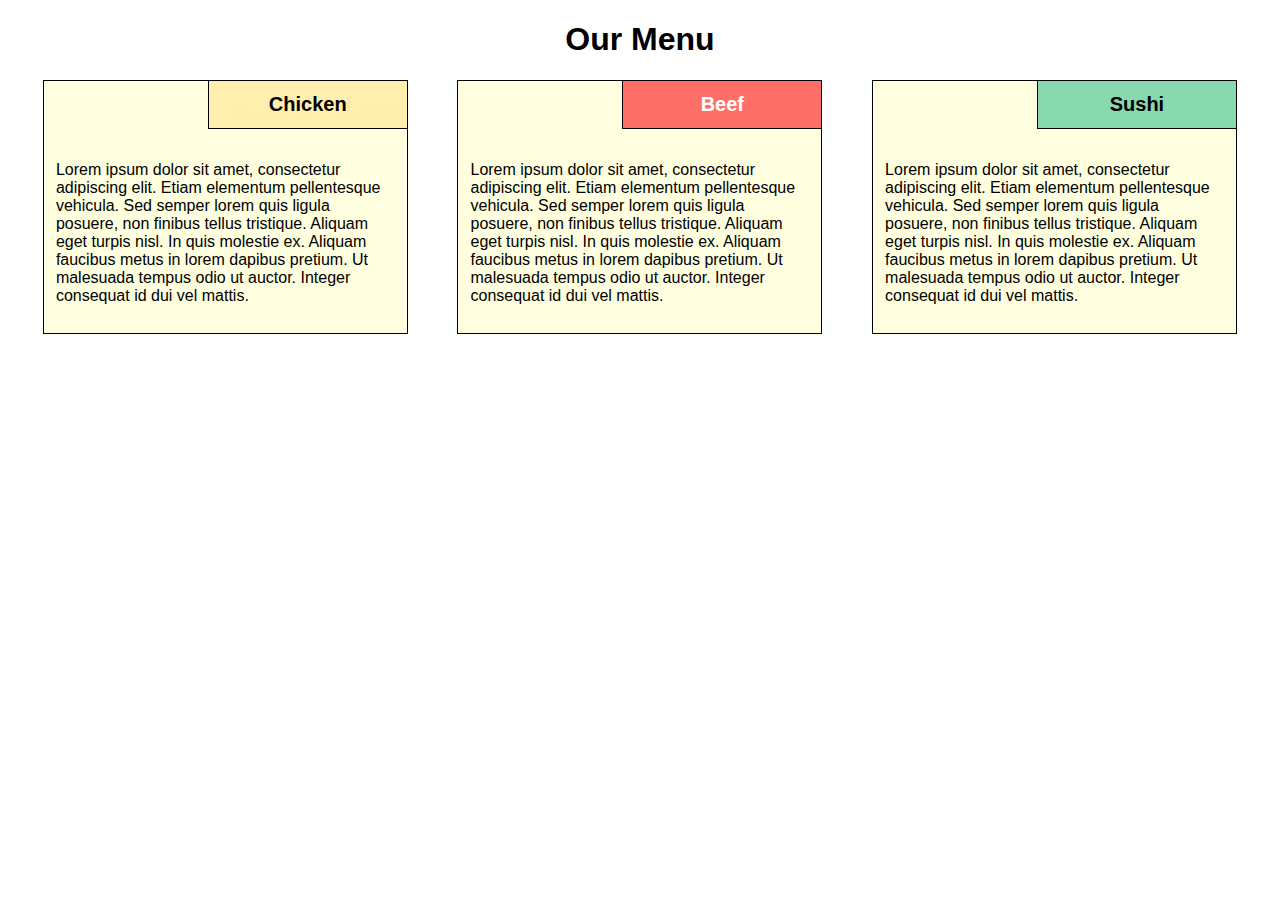
<file: module2-solution/index.html>
<!DOCTYPE html>
<html>
<head>
<meta charset="utf-8">
<meta name="viewport" content="width=device-width, initial-scale=1">
<link rel="stylesheet" type="text/css" href="css/styles.css">
	<title>Assignment Solution for Module 2</title>
</head>
<body>
<h1>Our Menu</h1>
<div class="row">
		<section class="col-lg-4 col-md-6 col-sm-12">
			<p class="chicken">Chicken</p>
			<p>Lorem ipsum dolor sit amet, consectetur adipiscing elit. Etiam elementum pellentesque vehicula. Sed semper lorem quis ligula posuere, non finibus tellus tristique. Aliquam eget turpis nisl. In quis molestie ex. Aliquam faucibus metus in lorem dapibus pretium. Ut malesuada tempus odio ut auctor. Integer consequat id dui vel mattis.</p>
		</section>

		<section class="col-lg-4 col-md-6 col-sm-12">
			<p class="beef">Beef</p>
			<p>Lorem ipsum dolor sit amet, consectetur adipiscing elit. Etiam elementum pellentesque vehicula. Sed semper lorem quis ligula posuere, non finibus tellus tristique. Aliquam eget turpis nisl. In quis molestie ex. Aliquam faucibus metus in lorem dapibus pretium. Ut malesuada tempus odio ut auctor. Integer consequat id dui vel mattis.</p>
		</section>
		
		<section class="col-lg-4 col-md-12 col-sm-12">
			<p class="sushi">Sushi</p>
			<p>Lorem ipsum dolor sit amet, consectetur adipiscing elit. Etiam elementum pellentesque vehicula. Sed semper lorem quis ligula posuere, non finibus tellus tristique. Aliquam eget turpis nisl. In quis molestie ex. Aliquam faucibus metus in lorem dapibus pretium. Ut malesuada tempus odio ut auctor. Integer consequat id dui vel mattis.</p>
		</section>
</div>

</body>
</html>
</file>
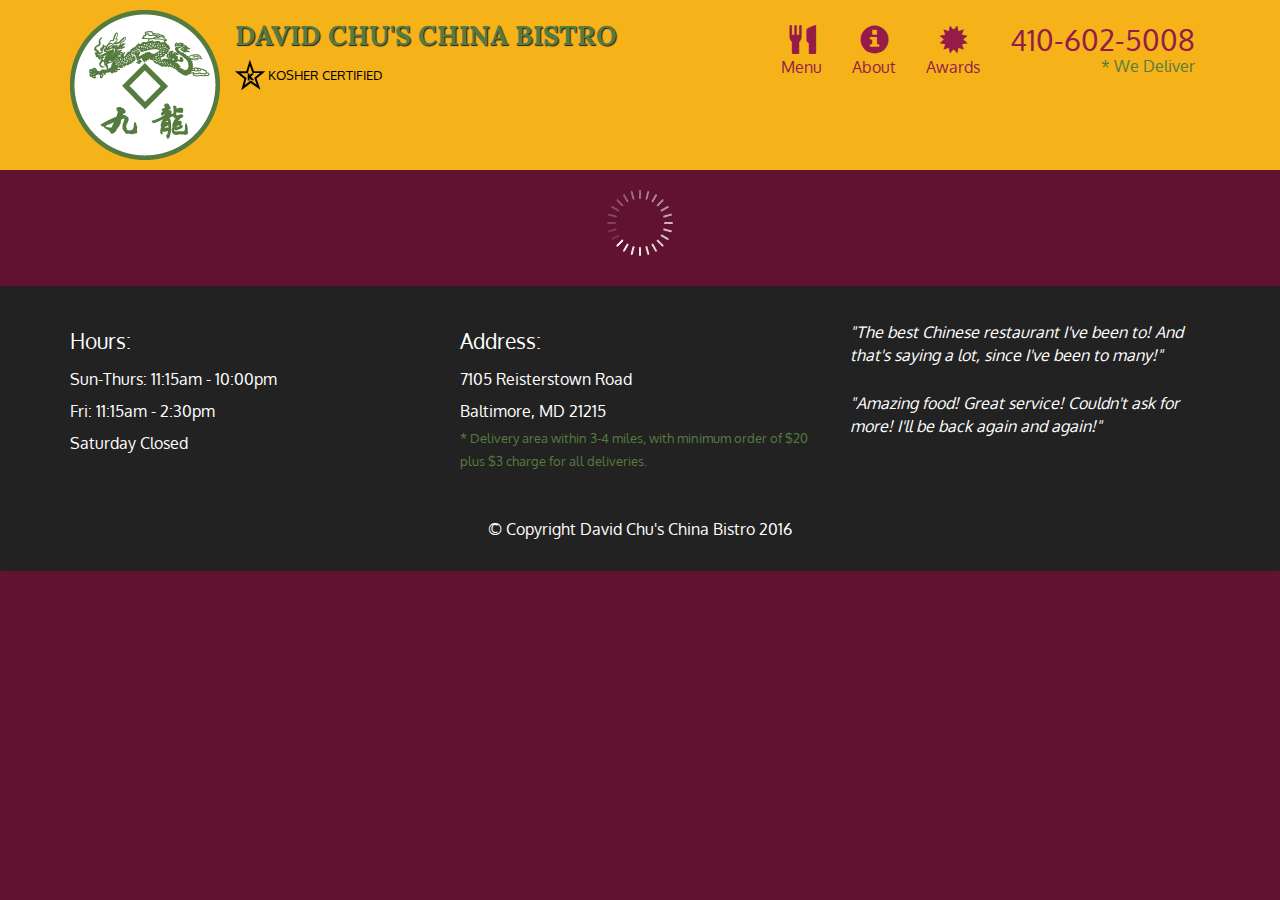
<file: module5-solution/index.html>
<!doctype html>
<html lang="en">
  <head>
    <meta charset="utf-8">
    <meta http-equiv="X-UA-Compatible" content="IE=edge">
    <meta name="viewport" content="width=device-width, initial-scale=1">
    <title>David Chu's China Bistro</title>
    <link rel="stylesheet" href="css/bootstrap.min.css">
    <link rel="stylesheet" href="css/styles.css">
    <link href='https://fonts.googleapis.com/css?family=Oxygen:400,300,700' rel='stylesheet' type='text/css'>
    <link href='https://fonts.googleapis.com/css?family=Lora' rel='stylesheet' type='text/css'>
  </head>
<body>
  <header>
    <nav id="header-nav" class="navbar navbar-default">
      <div class="container">
        <div class="navbar-header">
          <a href="index.html" class="pull-left visible-md visible-lg">
            <div id="logo-img" alt="Logo image"></div>
          </a>

          <div class="navbar-brand">
            <a href="index.html"><h1>David Chu's China Bistro</h1></a>
            <p>
              <img src="images/star-k-logo.png" alt="Kosher certification">
              <span>Kosher Certified</span>
            </p>
          </div>

          <button id="navbarToggle" type="button" class="navbar-toggle collapsed" data-toggle="collapse" data-target="#collapsable-nav" aria-expanded="false">
            <span class="sr-only">Toggle navigation</span>
            <span class="icon-bar"></span>
            <span class="icon-bar"></span>
            <span class="icon-bar"></span>
          </button>
        </div>
        
        <div id="collapsable-nav" class="collapse navbar-collapse">
           <ul id="nav-list" class="nav navbar-nav navbar-right">
            <li id="navHomeButton" class="visible-xs active">
              <a href="index.html">
                <span class="glyphicon glyphicon-home"></span> Home</a>
            </li>
            <li id="navMenuButton">
              <a href="#" onclick="$dc.loadMenuCategories();">
                <span class="glyphicon glyphicon-cutlery"></span><br class="hidden-xs"> Menu</a>
            </li>
            <li>
              <a href="#">
                <span class="glyphicon glyphicon-info-sign"></span><br class="hidden-xs"> About</a>
            </li>
            <li>
              <a href="#">
                <span class="glyphicon glyphicon-certificate"></span><br class="hidden-xs"> Awards</a>
            </li>
            <li id="phone" class="hidden-xs">
              <a href="tel:410-602-5008">
                <span>410-602-5008</span></a><div>* We Deliver</div>
            </li>
          </ul><!-- #nav-list -->
        </div><!-- .collapse .navbar-collapse -->
      </div><!-- .container -->
    </nav><!-- #header-nav -->
  </header>

  <div id="call-btn" class="visible-xs">
    <a class="btn" href="tel:410-602-5008">
    <span class="glyphicon glyphicon-earphone"></span>
    410-602-5008
    </a>
  </div>
  <div id="xs-deliver" class="text-center visible-xs">* We Deliver</div>

  <div id="main-content" class="container"></div>

  <footer class="panel-footer">
    <div class="container">
      <div class="row">
        <section id="hours" class="col-sm-4">
          <span>Hours:</span><br>
          Sun-Thurs: 11:15am - 10:00pm<br>
          Fri: 11:15am - 2:30pm<br>
          Saturday Closed
          <hr class="visible-xs">
        </section>
        <section id="address" class="col-sm-4">
          <span>Address:</span><br>
          7105 Reisterstown Road<br>
          Baltimore, MD 21215
          <p>* Delivery area within 3-4 miles, with minimum order of $20 plus $3 charge for all deliveries.</p>
          <hr class="visible-xs">
        </section>
        <section id="testimonials" class="col-sm-4">
          <p>"The best Chinese restaurant I've been to! And that's saying a lot, since I've been to many!"</p>
          <p>"Amazing food! Great service! Couldn't ask for more! I'll be back again and again!"</p>
        </section>
      </div>
      <div class="text-center">&copy; Copyright David Chu's China Bistro 2016</div>
    </div>
  </footer>

  <!-- jQuery (Bootstrap JS plugins depend on it) -->
  <script src="js/jquery-2.1.4.min.js"></script>
  <script src="js/bootstrap.min.js"></script>
  <script src="js/ajax-utils.js"></script>
  <script src="js/script.js"></script>
</body>
</html>
</file>
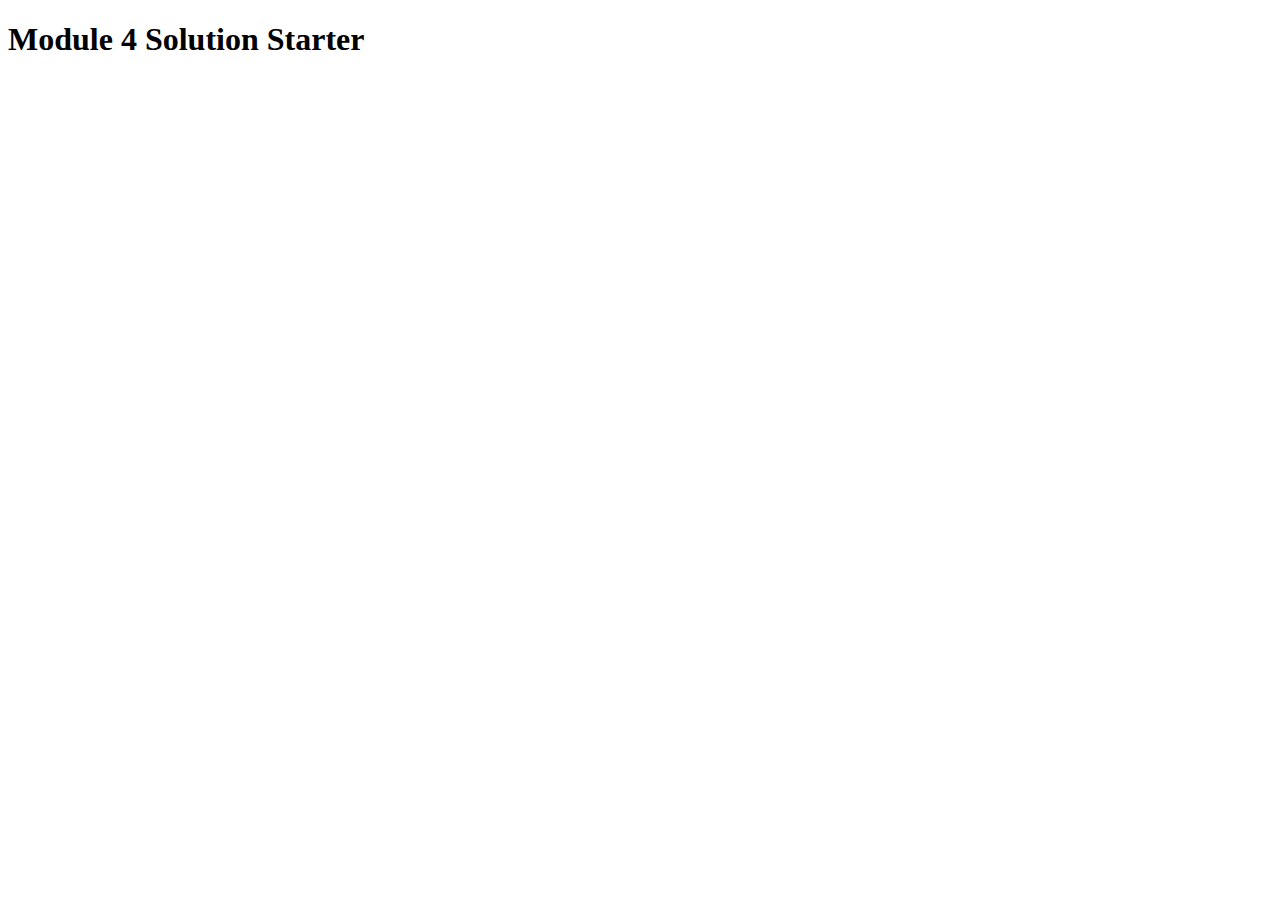
<file: module4-solution/harder/index.html>
<!DOCTYPE html>
<html>
<head>
  <meta charset="utf-8">
  <title>Module 4 Solution Starter</title>
  <script>
    var names = []; // DO NOT REMOVE
  </script>
  <script src="SpeakHello.js"></script>
  <script src="SpeakGoodBye.js"></script>
  <script src="script.js"></script>
</head>
<body>
  <h1>Module 4 Solution Starter</h1>
</body>
</html>
</file>
<file: module2-solution/css/styles.css>
* {
	box-sizing: border-box;
}


body {
	font-family: Arial, Helvetica, sans-serif;
	background-color: white;
	
}

h1 {
	text-align: center;
	/*margin-top: 10px;*/
}

/* Simple Responsive Framework. */
.row {
	width: 100%;
	padding: 0 10px 10px 10px;

	
}
section {
	margin-bottom: 25px;
	background-color: lightyellow;
	
}

p {
	padding: 12px;
}

.chicken {
	margin-right: -1px;
	margin-left: auto;
	margin-top: -1px;
	text-align: center;
	width: 200px;
	border: 1px solid black;
	position: relative;
	background-color: #ffeead;
	font-size: 1.25em;
	font-weight: 700;
}

.beef {
	margin-right: -1px;
	margin-left: auto;
	margin-top: -1px;
	text-align: center;
	width: 200px;
	border: 1px solid black;
	position: relative;
	background-color: #ff6f69;
	color: white;
	font-size: 1.25em;
	font-weight: 700;
}

.sushi {
	margin-right: -1px;
	margin-left: auto;
	margin-top: -1px;
	text-align: center;
	width: 200px;
	border: 1px solid black;
	position: relative;
	background-color: #88d8b0;
	font-size: 1.25em;
	font-weight: 700;
}

/* Desktop View */
@media (min-width: 992px) {

	.col-lg-1, .col-lg-2, .col-lg-3, .col-lg-4, .col-lg-5, .col-lg-6, .col-lg-7, .col-lg-8, .col-lg-9, .col-lg-10, .col-lg-11, .col-lg-12 {
		float: left;
		border: 1px solid black;
		margin: 0 2% 2% 2%;
	}

	.col-lg-1 {
		width: 8.33%;
	}

	.col-lg-2 {
		width: 16.66%;
	}

	.col-lg-3 {
		width: 25%;
	}

	.col-lg-4 {
		width: 29.33%;
	}

	.col-lg-5 {
		width: 41.66%;
	}

	.col-lg-6 {
		width: 50%;
	}

	.col-lg-7 {
		width: 58.33%;
	}

	.col-lg-8 {
		width: 66.66%;
	}

	.col-lg-9 {
		width: 75%;
	}

	.col-lg-10 {
		width: 83.33%;
	}

	.col-lg-11 {
		width: 91.66%;
	}

	.col-lg-12 {
		width: 100%;
	}

}
/* Tablet View */
@media (max-width: 991px) and (min-width: 768px) {
	section:nth-child(3) {
		margin-top: 1.8%;
	}
	.col-md-1, .col-md-2, .col-md-3, .col-md-4, .col-md-5, .col-md-6, .col-md-7, .col-md-8, .col-md-9, .col-md-10, .col-md-11, .col-md-12 {
		float: left;
		border: 1px solid black;
		margin: 0 2% 2% 2%;
	}

	.col-md-1 {
		width: 8.33%;
	}

	.col-md-2 {
		width: 16.66%;
	}

	.col-md-3 {
		width: 25%;
	}

	.col-md-4 {
		width: 33.33%;
	}

	.col-md-5 {
		width: 41.66%;
	}

	.col-md-6 {
		width: 46%;
	}

	.col-md-7 {
		width: 58.33%;
	}

	.col-md-8 {
		width: 66.66%;
	}

	.col-md-9 {
		width: 75%;
	}

	.col-md-10 {
		width: 83.33%;
	}

	.col-md-11 {
		width: 91.66%;
	}

	.col-md-12 {
		width: 96%;
	}

}
/* Mobile View */
@media (max-width: 767px) {

	.col-sm-1, .col-sm-2, .col-sm-3, .col-sm-4, .col-sm-5, .col-sm-6, .col-sm-7, .col-sm-8, .col-sm-9, .col-sm-10, .col-sm-11, .col-sm-12 {
		float: left;
		border: 1px solid black;
		margin: 0 2% 2% 2%;
	}

	.col-sm-1 {
		width: 8.33%;
	}

	.col-sm-2 {
		width: 16.66%;
	}

	.col-sm-3 {
		width: 25%;
	}

	.col-sm-4 {
		width: 33.33%;
	}

	.col-sm-5 {
		width: 41.66%;
	}

	.col-sm-6 {
		width: 50%;
	}

	.col-sm-7 {
		width: 58.33%;
	}

	.col-sm-8 {
		width: 66.66%;
	}

	.col-sm-9 {
		width: 75%;
	}

	.col-sm-10 {
		width: 83.33%;
	}

	.col-sm-11 {
		width: 91.66%;
	}

	.col-sm-12 {
		width: 96%;
	}

}
</file>
<file: module5-solution/css/styles.css>
body {
  font-size: 16px;
  color: #fff;
  background-color: #61122f;
  font-family: 'Oxygen', sans-serif;
}

/** HEADER **/
#header-nav {
  background-color: #f6b319;
  border-radius: 0;
  border: 0;
}

#logo-img {
  background: url('../images/restaurant-logo_large.png') no-repeat;
  width: 150px;
  height: 150px;
  margin: 10px 15px 10px 0;
}

.navbar-brand {
  padding-top: 25px;
}
.navbar-brand h1 { /* Restaurant name */
  font-family: 'Lora', serif;
  color: #557c3e;
  font-size: 1.5em;
  text-transform: uppercase;
  font-weight: bold;
  text-shadow: 1px 1px 1px #222;
  margin-top: 0;
  margin-bottom: 0;
  line-height: .75;
}
.navbar-brand a:hover, .navbar-brand a:focus {
  text-decoration: none;
}
.navbar-brand p { /* Kosher cert */
  color: #000;
  text-transform: uppercase;
  font-size: .7em;
  margin-top: 15px;
}
.navbar-brand p span { /* Star-K */
  vertical-align: middle;
}

#nav-list {
  margin-top: 10px;
}
#nav-list a {
  color: #951C49;
  text-align: center;
}
#nav-list a:hover {
  background: #E7E7E7;
}
#nav-list a span {
  font-size: 1.8em;
}

#phone {
  margin-top: 5px;
}
#phone a { /* Phone number */
  text-align: right;
  padding-bottom: 0;
}
#phone div { /* We Deliver */
  color: #557c3e;
  text-align: right;
  padding-right: 15px;
}

.navbar-header button.navbar-toggle, .navbar-header .icon-bar {
  border: 1px solid #61122f;
}
.navbar-header button.navbar-toggle {
  clear: both;
  margin-top: -30px;
}
/* END HEADER */

/* FOOTER */
.panel-footer {
  margin-top: 30px;
  padding-top: 35px;
  padding-bottom: 30px;
  background-color: #222;
  border-top: 0;
}
.panel-footer div.row {
  margin-bottom: 35px;
}
#hours, #address {
  line-height: 2;
}
#hours > span, #address > span {
  font-size: 1.3em;
}
#address p {
  color: #557c3e;
  font-size: .8em;
  line-height: 1.8;
}
#testimonials {
  font-style: italic;
}
#testimonials p:nth-child(2) {
  margin-top: 25px;
}
/* END FOOTER */



/* HOME PAGE */
.container .jumbotron {
  box-shadow: 0 0 50px #3F0C1F;
  border: 2px solid #3F0C1F;
}

#menu-tile, #specials-tile, #map-tile {
  height: 250px;
  width: 100%;
  margin-bottom: 15px;
  position: relative;
  border: 2px solid #3F0C1F;
  overflow: hidden;
}
#menu-tile:hover, #specials-tile:hover, #map-tile:hover {
  box-shadow: 0 1px 5px 1px #cccccc;
}
#menu-tile {
  background: url('../images/menu-tile.jpg') no-repeat;
  background-position: center;
}
#specials-tile {
  background: url('../images/specials-tile.jpg') no-repeat;
  background-position: center;
}
#menu-tile span, #specials-tile span, #map-tile span {
  position: absolute;
  bottom: 0;
  right: 0;
  width: 100%;
  text-align: center;
  font-size: 1.6em;
  text-transform: uppercase;
  background-color: #000;
  color: #fff;
  opacity: .8;
}
/* END HOME PAGE */

/* MENU CATEGORIES PAGE */
.category-tile { 
  position: relative;
  border: 2px solid #3F0C1F;
  overflow: hidden;
  width: 200px;
  height: 200px;
  margin: 0 auto 15px;
}
.category-tile span {
  position: absolute;
  bottom: 0;
  right: 0;
  width: 100%;
  text-align: center;
  font-size: 1.2em;
  text-transform: uppercase;
  background-color: #000;
  color: #fff;
  opacity: .8;
}
.category-tile:hover {
  box-shadow: 0 1px 5px 1px #cccccc;
}

#menu-categories-title + div {
  margin-bottom: 50px;
}
/* END MENU CATEGORIES PAGE */

/* SINGLE CATEGORY PAGE */
.menu-item-tile {
  margin-bottom: 25px;
}
.menu-item-tile hr {
  width: 80%;
}
.menu-item-tile .menu-item-price {
  font-size: 1.1em;
  text-align: right;
  margin-top: -15px;
  margin-right: -15px;
}
.menu-item-tile .menu-item-price span {
  font-size: .6em;
}
.menu-item-photo {
  position: relative;
  border: 2px solid #3F0C1F; 
  overflow: hidden;
  padding: 0;
  margin-right: -15px;
  margin-left: auto;
  margin-bottom: 20px;
  max-width: 250px;
}
.menu-item-photo div {
  position: absolute;
  bottom: 0;
  right: 0;
  width: 80px;
  background-color: #557c3e;
  text-align: center;
}
.menu-item-description {
  padding-right: 30px;
}
h3.menu-item-title {
  margin: 0 0 10px;
}
.menu-item-details {
  font-size: .9em;
  font-style: italic;
}
/* END SINGLE CATEGORY PAGE */


/********** Large devices only **********/
@media (min-width: 1200px) {
  .container .jumbotron {
    background: url('../images/jumbotron_1200.jpg') no-repeat;
    height: 675px;
  }
}

/********** Medium devices only **********/
@media (min-width: 992px) and (max-width: 1199px) {
  /* Header */
  #logo-img {
    background: url('../images/restaurant-logo_medium.png') no-repeat;
    width: 100px;
    height: 100px;
    margin: 5px 5px 5px 0;
  }
  /* End Header */

  /* Home Page */
  .container .jumbotron {
    background: url('../images/jumbotron_992.jpg') no-repeat;
    height: 558px;
  }
  /* End Home Page */
}

/********** Small devices only **********/
@media (min-width: 768px) and (max-width: 991px) {
  /* Home Page */
  .container .jumbotron {
    background: url('../images/jumbotron_768.jpg') no-repeat;
    height: 432px;
  }
  /* End Home Page */
}

/********** Extra small devices only **********/
@media (max-width: 767px) {
  /* Header */
  .navbar-brand {
    padding-top: 10px;
    height: 80px;
  }
  .navbar-brand h1 { /* Restaurant name */
    padding-top: 10px;
    font-size: 5vw; /* 1vw = 1% of viewport width */
  }
  .navbar-brand p { /* Kosher cert */
    font-size: .6em;
    margin-top: 12px;
  }
  .navbar-brand p img { /* Star-K */
    height: 20px;
  }

  #collapsable-nav a { /* Collapsed nav menu text */
    font-size: 1.2em;
  }
  #collapsable-nav a span { /* Collapsed nav menu glyph */
    font-size: 1em;
    margin-right: 5px;
  }

  #call-btn > a {
    font-size: 1.5em;
    display: block;
    margin: 0 20px;
    padding: 10px;
    border: 2px solid #fff;
    background-color: #f6b319;
    color: #951c49;
  }
  #xs-deliver {
    margin-top: 5px;
    font-size: .7em;
    letter-spacing: .1em;
    text-transform: uppercase;
  }
  /* End Header */

  /* Footer */
  .panel-footer section {
    margin-bottom: 30px;
    text-align: center;
  }
  .panel-footer section:nth-child(3) {
    margin-bottom: 0; /* margin already exists on the whole row */
  }
  .panel-footer section hr {
    width: 50%;
  }
  /* End Footer */

  /* Home Page */
  .container .jumbotron {
    margin-top: 30px;
    padding: 0;
  }
  #menu-tile, #specials-tile {
    width: 360px;
    margin: 0 auto 15px;
  }

  .menu-item-photo {
    margin-right: auto;
  }
  .menu-item-tile .menu-item-price {
    text-align: center;
  }
  .menu-item-description {
    text-align: center;;
  }
}


/********** Super extra small devices Only :-) (e.g., iPhone 4) **********/
@media (max-width: 479px) {
  /* Header */
  .navbar-brand h1 { /* Restaurant name */
    padding-top: 5px;
    font-size: 6vw;
  }
  /* End Header */
  
  /* Home page */
  #menu-tile, #specials-tile {
    width: 280px;
    margin: 0 auto 15px;
  }

  .col-xxs-12 {
    position: relative;
    min-height: 1px;
    padding-right: 15px;
    padding-left: 15px;
    float: left;
    width: 100%;
  }
}
</file>
